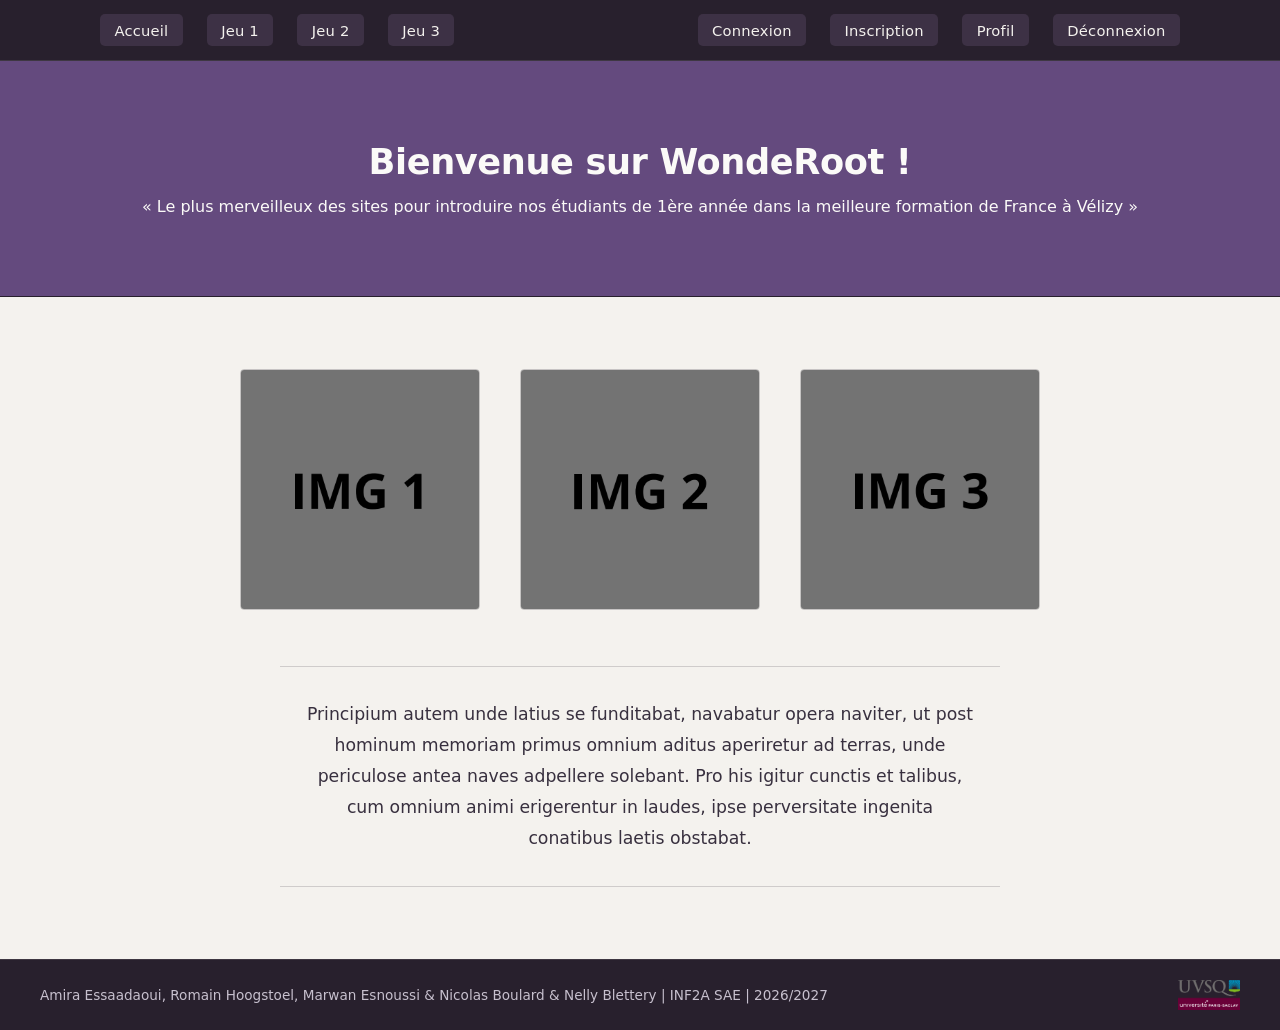
<file: pages/index.html>
<!doctype html>
<html lang="fr">
<head>
    <meta charset="utf-8">
    <title>WondeRoot</title>

    <link rel="stylesheet" href="../css/style.css">

  <link rel="icon" href="../src/icone.ico">
</head>

<body>
  <header class="site-header">
      <nav class="site-nav" aria-label="Navigation principale">
        <a class="btn" href="index.html">Accueil</a>
        <a class="btn" href="page1.html">Jeu 1</a>
        <a class="btn" href="page2.html">Jeu 2</a>
        <a class="btn" href="page3.html">Jeu 3</a>

        <div class="nav-droite">
          <a class="btn" href="page4.html">Connexion</a>
          <a class="btn" href="register.html">Inscription</a>
          <a class="btn" href="profil.html">Profil</a>
          <a class="btn" href="index.html">Déconnexion</a>
        </div>
      </nav>
  </header>

      <section id="blocaccueil">
      <h1>Bienvenue sur WondeRoot !</h1>
      <q> Le plus merveilleux des sites pour introduire nos étudiants de 1ère année dans la meilleure formation de France à Vélizy </q>
    </section>

  <main class="container">
    <section id="blocimgaccueil">
      <img class="imgaccueil" src="../images/img1.png" alt="Aperçu jeu 1">
      <img class="imgaccueil" src="../images/img2.png" alt="Aperçu jeu 2">
      <img class="imgaccueil" src="../images/img3.png" alt="Aperçu jeu 3">
    </section>

    <p id="descaccueil">
      Principium autem unde latius se funditabat, navabatur opera naviter, 
      ut post hominum memoriam primus omnium aditus aperiretur ad terras, 
      unde periculose antea naves adpellere solebant. Pro his igitur cunctis et talibus, 
      cum omnium animi erigerentur in laudes, ipse perversitate ingenita conatibus laetis obstabat.
    </p>
  </main>

  <footer class="site-footer">
      <p class="footer-left">Amira Essaadaoui, Romain Hoogstoel, Marwan Esnoussi & Nicolas Boulard & Nelly Blettery | INF2A SAE | 2026/2027</p>
      <a class="site-logo" href="index.html">
        <img src="../images/uvsq-logo.png" alt="Logo UVSQ">
      </a>
  </footer>
</body>
</html>
</file>
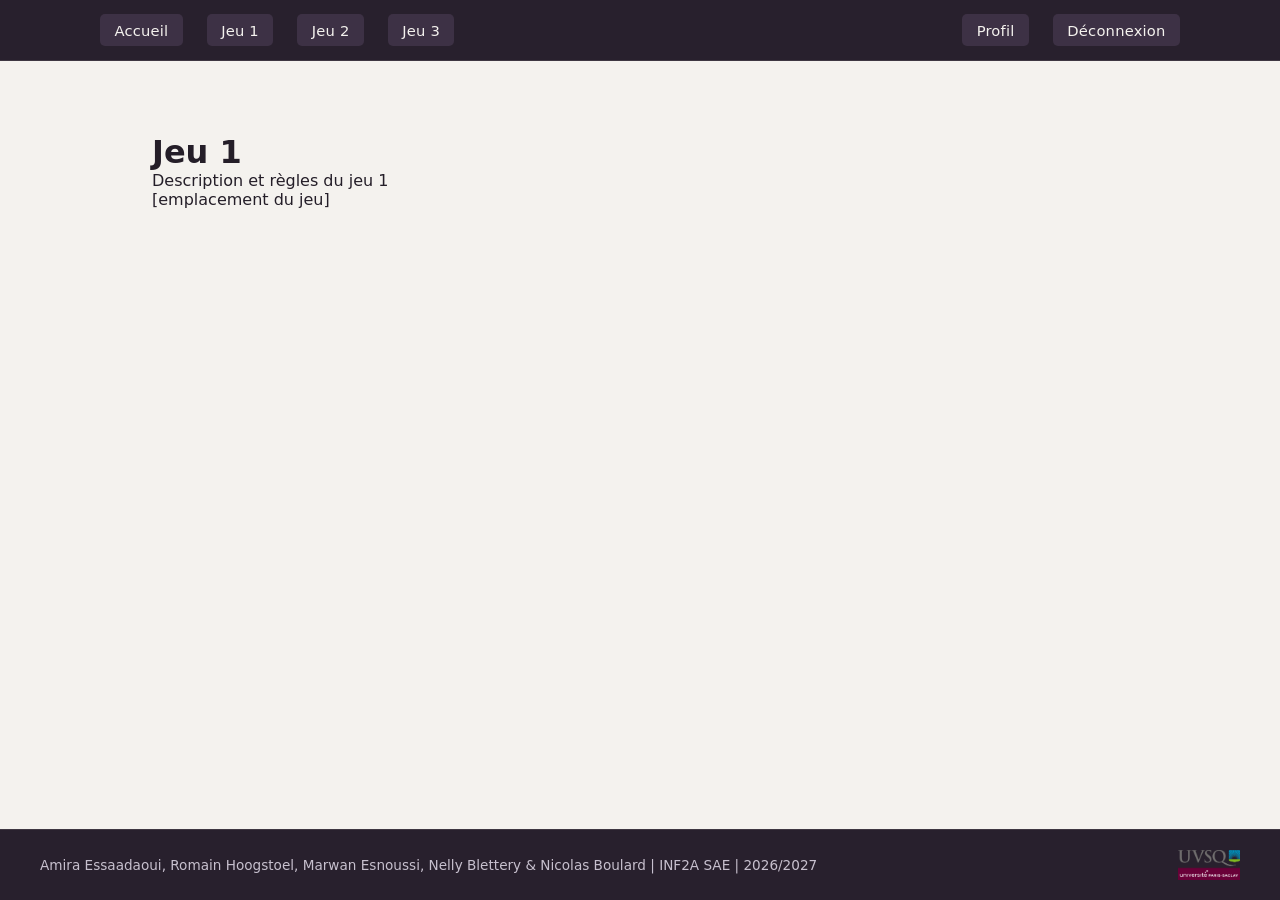
<file: pages/page1.html>
<!doctype html>
<html lang="fr">
<head>
  <meta charset="utf-8">
  <meta name="viewport" content="width=device-width, initial-scale=1">
  <title>Jeu 1</title>

  <link rel="stylesheet" href="../css/style.css">

  <link rel="icon" href="../src/icone.ico">
</head>

<body>
  <header class="site-header">
      <nav class="site-nav" aria-label="Navigation principale">
        <a class="btn" href="index.html">Accueil</a>
        <a class="btn" href="page1.html">Jeu 1</a>
        <a class="btn" href="page2.html">Jeu 2</a>
        <a class="btn" href="page3.html">Jeu 3</a>

        <div class="nav-droite">
          <a class="btn" href="profil.html">Profil</a>
          <a class="btn" href="index.html">Déconnexion</a>
        </div>
      </nav>
  </header>

  <!-- contenu de la page -->
  <main class="container">
  <h1 class="page-title">Jeu 1</h1>
  <p class="game-description">Description et règles du jeu 1</p>

  <section class="game-area" aria-label="Zone interactive du jeu">
    <p>[emplacement du jeu]</p>
  </section>
  </main>

  <footer class="site-footer">
      <p class="footer-left">Amira Essaadaoui, Romain Hoogstoel, Marwan Esnoussi, Nelly Blettery & Nicolas Boulard | INF2A SAE | 2026/2027</p>
      <a class="site-logo" href="index.html">
        <img src="../images/uvsq-logo.png" alt="Logo UVSQ">
      </a>
  </footer>
</body>
</html>
</file>
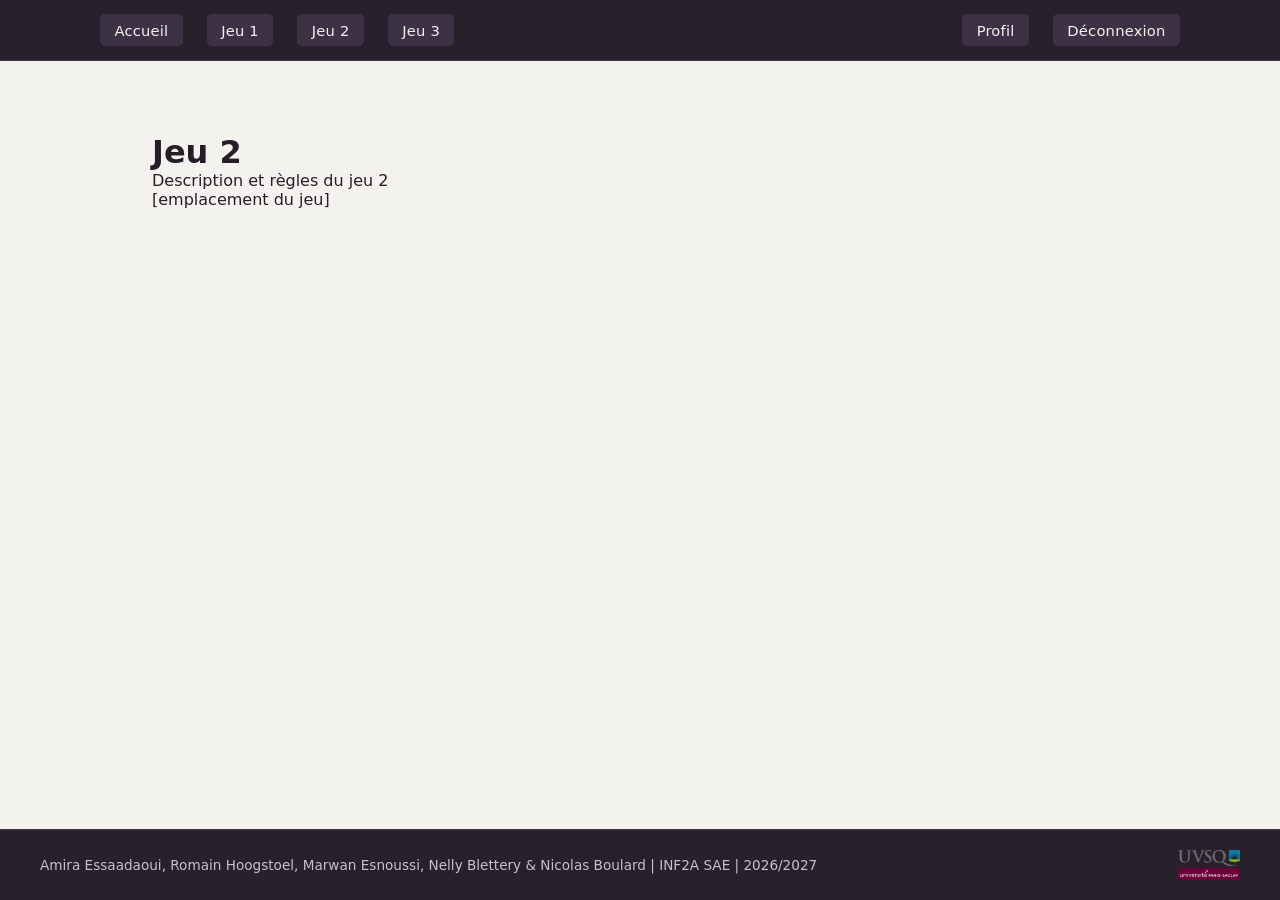
<file: pages/page2.html>
<!doctype html>
<html lang="fr">
<head>
  <meta charset="utf-8">
  <meta name="viewport" content="width=device-width, initial-scale=1">
  <title>Jeu 2</title>
  <link rel="stylesheet" href="../css/style.css">
  <link rel="icon" href="icone.ico">
  <link rel="icon" href="../src/icone.ico">
</head>
<body>
  <header class="site-header">
      <nav class="site-nav" aria-label="Navigation principale">
        <a class="btn" href="index.html">Accueil</a>
        <a class="btn" href="page1.html">Jeu 1</a>
        <a class="btn" href="page2.html">Jeu 2</a>
        <a class="btn" href="page3.html">Jeu 3</a>

        <div class="nav-droite">
          <a class="btn" href="profil.html">Profil</a>
          <a class="btn" href="index.html">Déconnexion</a>
        </div>
      </nav>
  </header>

  <!-- contenu de la page -->
  <main class="container">
  <h1 class="page-title">Jeu 2</h1>
  <p class="game-description">Description et règles du jeu 2</p>

  <section class="game-area" aria-label="Zone interactive du jeu">
    <p>[emplacement du jeu]</p>
  </section>
  </main>

  <footer class="site-footer">
      <p class="footer-left">Amira Essaadaoui, Romain Hoogstoel, Marwan Esnoussi, Nelly Blettery & Nicolas Boulard | INF2A SAE | 2026/2027</p>
      <a class="site-logo" href="index.html">
        <img src="../images/uvsq-logo.png" alt="Logo UVSQ">
      </a>
  </footer>
</body>
</html>
</file>
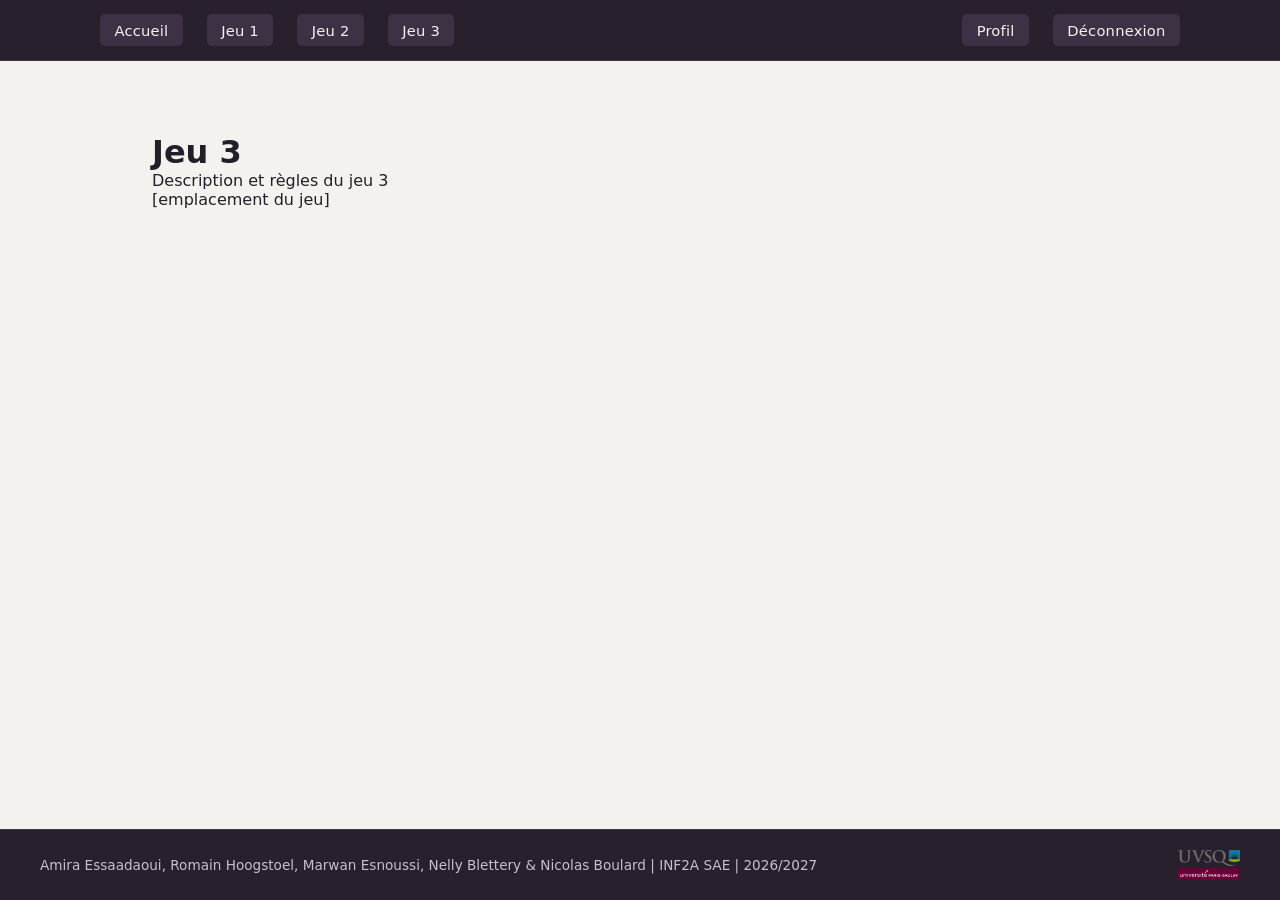
<file: pages/page3.html>
<!doctype html>
<html lang="fr">
<head>
  <meta charset="utf-8">
  <meta name="viewport" content="width=device-width, initial-scale=1">
  <title>Jeu 3</title>
  <link rel="stylesheet" href="../css/style.css">
  <link rel="icon" href="icone.ico">
  <link rel="icon" href="../src/icone.ico">
</head>
<body>
  <header class="site-header">
      <nav class="site-nav" aria-label="Navigation principale">
        <a class="btn" href="index.html">Accueil</a>
        <a class="btn" href="page1.html">Jeu 1</a>
        <a class="btn" href="page2.html">Jeu 2</a>
        <a class="btn" href="page3.html">Jeu 3</a>

        <div class="nav-droite">
          <a class="btn" href="profil.html">Profil</a>
          <a class="btn" href="index.html">Déconnexion</a>
        </div>
      </nav>
  </header>

  <!-- contenu de la page -->
  <main class="container">
  <h1 class="page-title">Jeu 3</h1>
  <p class="game-description">Description et règles du jeu 3</p>

  <section class="game-area" aria-label="Zone interactive du jeu">
    <p>[emplacement du jeu]</p>
  </section>
  </main>

  <footer class="site-footer">
      <p class="footer-left">Amira Essaadaoui, Romain Hoogstoel, Marwan Esnoussi, Nelly Blettery & Nicolas Boulard | INF2A SAE | 2026/2027</p>
      <a class="site-logo" href="index.html">
        <img src="../images/uvsq-logo.png" alt="Logo UVSQ">
      </a>
  </footer>
</body>
</html>
</file>
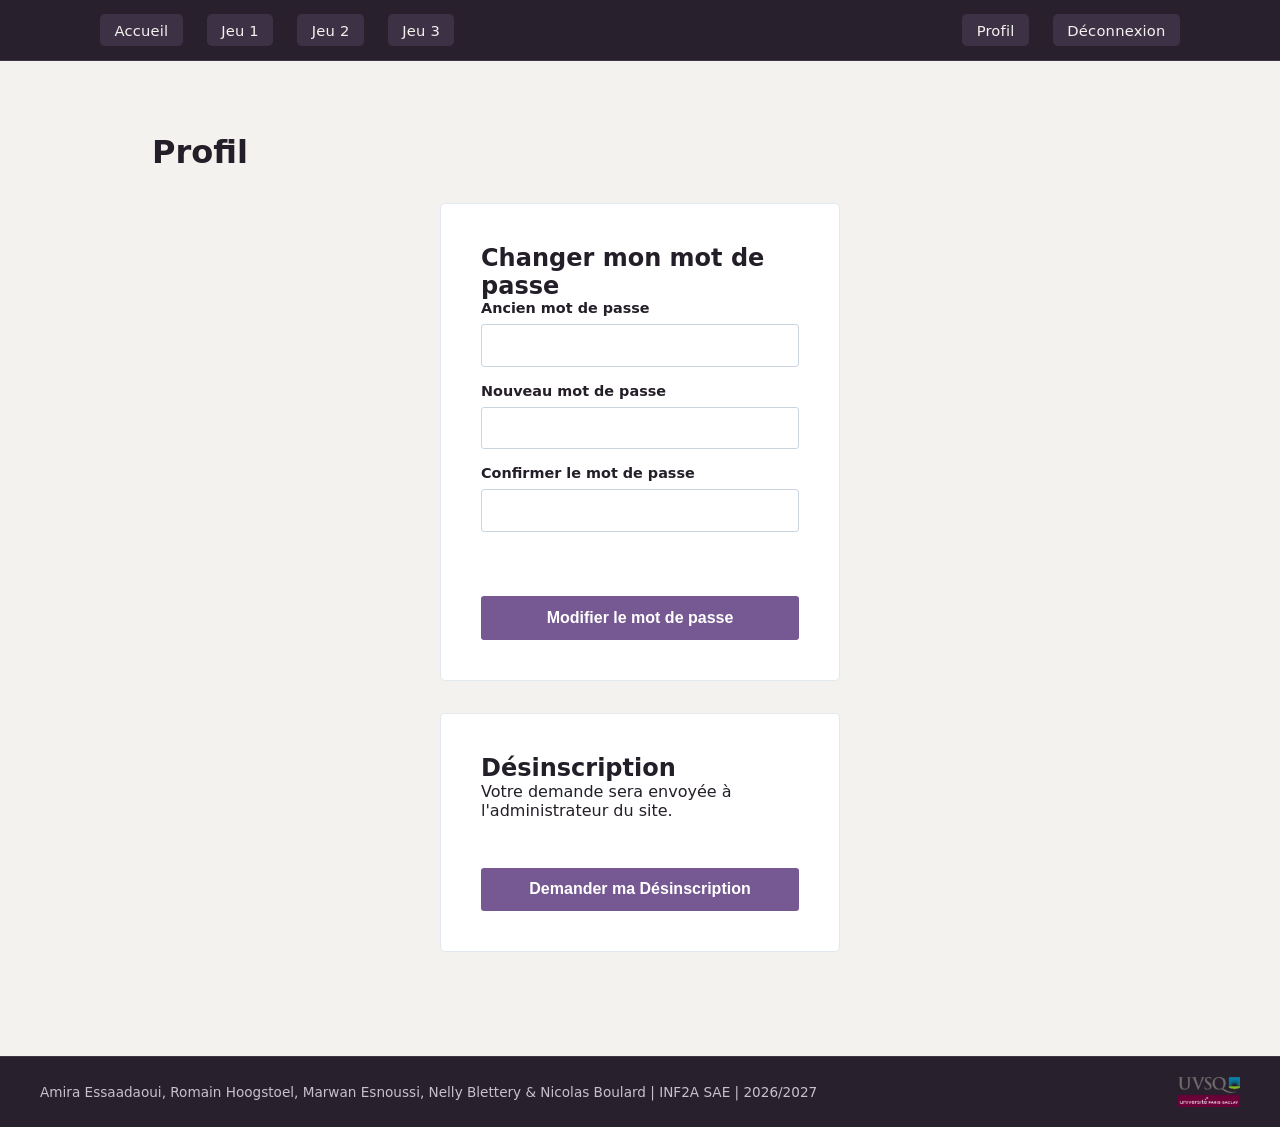
<file: pages/profil.html>
<!DOCTYPE html>
<html lang="en">
<head>
    <meta charset="UTF-8">
    <meta name="viewport" content="width=device-width, initial-scale=1.0">
    <title>Profil - WondeRoot</title>
    <link href="../css/style.css" rel="stylesheet">
    <link rel="icon" href="../src/icone.ico">
</head>
<body>
    <header class="site-header">
      <nav class="site-nav" aria-label="Navigation principale">
        <a class="btn" href="index.html">Accueil</a>
        <a class="btn" href="page1.html">Jeu 1</a>
        <a class="btn" href="page2.html">Jeu 2</a>
        <a class="btn" href="page3.html">Jeu 3</a>

        <div class="nav-droite">
          <a class="btn" href="profil.html">Profil</a>
          <a class="btn" href="index.html">Déconnexion</a>
        </div>
      </nav>
  </header>

  <main class="container">
    <h1 class="page-title">Profil</h1>
    <form method="POST">
        <h2>Changer mon mot de passe</h2>
        <label for="ancien-mdp">Ancien mot de passe</label>
        <input type="password" id="ancien-mdp" class="form-input" name="old_password">
        <label for="nouveau-mdp">Nouveau mot de passe</label>
        <input type="password" id="nouveau-mdp" class="form-input" name="new_password">
        <label for="confirm-mdp">Confirmer le mot de passe</label>
        <input type="password" id="confirm-mdp" class="form-input" name="confirm_password">
        <input type="submit" class="btn-submit" value="Modifier le mot de passe">
    </form>

    <form method="POST">
        <h2>Désinscription</h2>
        <p>Votre demande sera envoyée à l'administrateur du site.</p>
        <input type="submit" class="btn-submit" value="Demander ma Désinscription">
    </form>

  </main>

  <footer class="site-footer">
      <p class="footer-left">Amira Essaadaoui, Romain Hoogstoel, Marwan Esnoussi, Nelly Blettery & Nicolas Boulard | INF2A SAE | 2026/2027</p>
      <a class="site-logo" href="index.html">
        <img src="../images/uvsq-logo.png" alt="Logo UVSQ">
      </a>
  </footer>
    
</body>
</html>
</file>
<file: css/style.css>
* {
  box-sizing: border-box;
  margin: 0;
  padding: 0;
}

html {
  overflow-y: scroll; /* permet de ne pas faire de décalage à cause de la scrollbar en fonction du changement de page */
}

body {
  font-family: system-ui, sans-serif;
  background: #f4f2ee;
  color: #241e28;
  min-height: 100vh;
  display: flex;
  flex-direction: column;
}

a {
  color: inherit;
  text-decoration: none;
}

/* header + nav */
.site-header {
  background: #28202d;
  padding: 0.9rem 2.5rem;
  position: sticky; /* permet de laisser la barre de nav statique quand on scroll sur une page */
  top: 0; /* statique EN HAUT de la page */
  z-index: 100;
  border-bottom: 1px solid rgba(255, 255, 255, 0.1);
}

.site-nav {
  display: flex;
  gap: 1.5rem;
  align-items: center;
  max-width: 1080px;
  margin: 0 auto;
  width: 100%;
}

/* boutons dans la barre de nav */
.btn {
  display: inline-flex;
  align-items: center;
  background: #3d3145;
  color: #f4f2ee;
  padding: 0.45rem 0.9rem;
  border-radius: 5px;
  font-size: 0.92rem;
  font-weight: 500;
  letter-spacing: 0.2px;
  transition: background-color 0.2s, border-color 0.2s, color 0.2s;
}

.site-nav .nav-droite {
  margin-left: auto; /* authentifications à droite */
  display: flex;
  align-items: center;
  gap: 1.5rem;
}

.nav-user {
  color: #e9e2f0;
  padding: 0.4rem 0.2rem;
  border-bottom: 2px solid transparent;
  font-size: 0.95rem;
  font-weight: 500;
  letter-spacing: 0.2px;
  user-select: none;
}

.btn:hover {
  background: #765892;
  border-color: #b79fd0;
  color: #ffffff;
}

/* conteneur principal + accueil */
main.container {
  max-width: 1040px;
  width: 100%;
  margin: 0 auto;
  padding: 4.5rem 2rem; /* images descendues au milieu de accueil.php */
}

#blocaccueil {
  width: 100%;
  background: #644a7e;
  color: #fbfaf8;
  padding: 5rem 2rem;
  text-align: center;
  border-bottom: 1px solid #28202d;
}

/* spécifique au h1 (message de bienvenue) */
#blocaccueil h1 {
  font-size: 2.2rem;
  font-weight: 700;
  margin-bottom: 0.9rem;
  letter-spacing: -0.4px;
}

#blocaccueil p {
  max-width: 620px;
  margin: 0 auto;
  color: #e9e2f0;
  font-size: 1.05rem;
  line-height: 1.65;
}

#blocimgaccueil {
  display: flex;
  align-items: center;
  justify-content: center;
  flex-wrap: wrap;
  gap: 2.5rem; /* espace entre chaque image */
  margin-bottom: 3.5rem; /* espace entre les images et le texte */
}

.imgaccueil {
  width: 26%;
  max-width: 240px;
  height: auto;
  border-radius: 4px;
  border: 1px solid rgba(40, 32, 45, 0.22);
}

#descaccueil {
  max-width: 720px;
  margin: 0 auto;
  padding: 2rem 1.5rem;
  border-top: 1px solid rgba(40, 32, 45, 0.18);
  border-bottom: 1px solid rgba(40, 32, 45, 0.18);
  text-align: center;
  line-height: 1.8;
  font-size: 1.08rem;
  color: #38303f;
}

/* formulaire d'authentification */
form {
  padding: 2.5rem;
  border-radius: 5px;
  max-width: 400px;
  width: 100%;
  margin: 2rem auto;
  background-color: #ffffff;
  border: 1px solid #e2e8f0;
}

form h1 {
  margin-bottom: 1.5rem;
  text-align: center;
  font-size: 1.5rem;
}

label {
  display: block;
  margin-bottom: 0.5rem;
  font-weight: 600;
  font-size: 0.9rem;
}

.message-erreur{
  color: crimson;
  background-color: mistyrose;
  border: 0.1rem solid crimson;
  border-radius: 0.3rem;
  padding: 0.5rem 1rem;
}

/* champs texte + mot de passe de connexion.php */
.form-input {
  width: 100%;
  padding: 0.8rem;
  margin-bottom: 1rem;
  border-radius: 3px;
  border: 1px solid #cbd5e1;
}

/* bouton de validation de connexion.php */
.btn-submit {
  width: 100%;
  padding: 0.8rem;
  margin-top: 3rem;
  border-radius: 3px;
  border: none;
  background-color: #765892;
  color: white;
  font-size: 1rem;
  font-weight: bold;
  cursor: pointer;
  transition: 0.3s;
}

.btn-submit:hover {
  background-color: #a28cb8;
}

/* footer */
.site-footer {
  background: #28202d;
  color: #c7c0ce;
  padding: 1.25rem 2.5rem;
  font-size: 0.85rem;
  display: flex;
  align-items: center;
  justify-content: space-between;
  margin-top: auto;
  border-top: 1px solid rgba(255, 255, 255, 0.1);
}

.site-logo img {
  height: 30px;
  width: auto;
  display: block;
}
</file>
